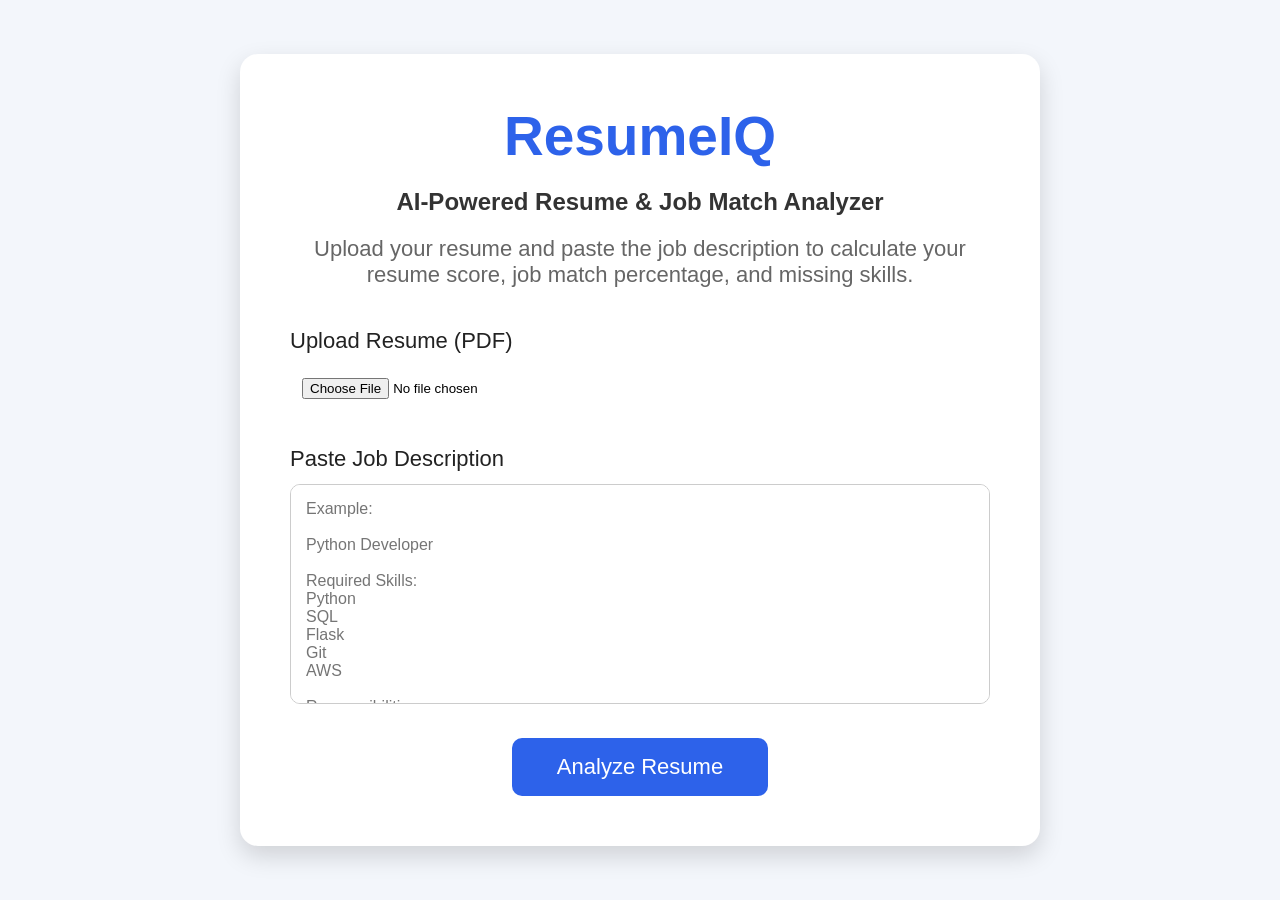
<file: templates/index.html>
<!DOCTYPE html>
<html lang="en">

<head>

    <meta charset="UTF-8">
    <meta name="viewport" content="width=device-width, initial-scale=1.0">

    <title>ResumeIQ</title>

    <style>

        *{
            margin:0;
            padding:0;
            box-sizing:border-box;
            font-family:Arial, Helvetica, sans-serif;
        }

        body{

            background:#f3f6fb;
            display:flex;
            justify-content:center;
            align-items:center;
            min-height:100vh;

        }

        .container{

            width:800px;
            background:white;
            padding:50px;
            border-radius:18px;
            box-shadow:0 10px 25px rgba(0,0,0,0.15);
            text-align:center;

        }

        h1{

            color:#2d62ea;
            font-size:55px;
            margin-bottom:20px;

        }

        h2{

            color:#333;
            margin-bottom:20px;

        }

        p{

            font-size:22px;
            color:#666;
            margin-bottom:40px;

        }

        .section-title{

            text-align:left;
            font-size:22px;
            margin-bottom:12px;
            color:#222;

        }

        input[type=file]{

            width:100%;
            padding:12px;
            margin-bottom:35px;

        }

        textarea{

            width:100%;
            height:220px;
            padding:15px;
            border-radius:10px;
            border:1px solid #ccc;
            resize:none;
            font-size:16px;
            margin-bottom:30px;

        }

        button{

            background:#2d62ea;
            color:white;
            border:none;
            padding:16px 45px;
            font-size:22px;
            border-radius:10px;
            cursor:pointer;
            transition:.3s;

        }

        button:hover{

            background:#1848c9;

        }

    </style>

</head>

<body>

<div class="container">

    <h1>ResumeIQ</h1>

    <h2>AI-Powered Resume & Job Match Analyzer</h2>

    <p>
        Upload your resume and paste the job description to calculate
        your resume score, job match percentage, and missing skills.
    </p>

    <form action="/upload" method="POST" enctype="multipart/form-data">

        <div class="section-title">
            Upload Resume (PDF)
        </div>

        <input
            type="file"
            name="resume"
            accept=".pdf"
            required>

        <div class="section-title">
            Paste Job Description
        </div>

        <textarea
            name="job_description"
            placeholder="Example:

Python Developer

Required Skills:
Python
SQL
Flask
Git
AWS

Responsibilities:
Develop web applications using Python and Flask.
Work with SQL databases.
Collaborate with development teams."
            required></textarea>

        <button type="submit">
            Analyze Resume
        </button>

    </form>

</div>

</body>

</html>
</file>
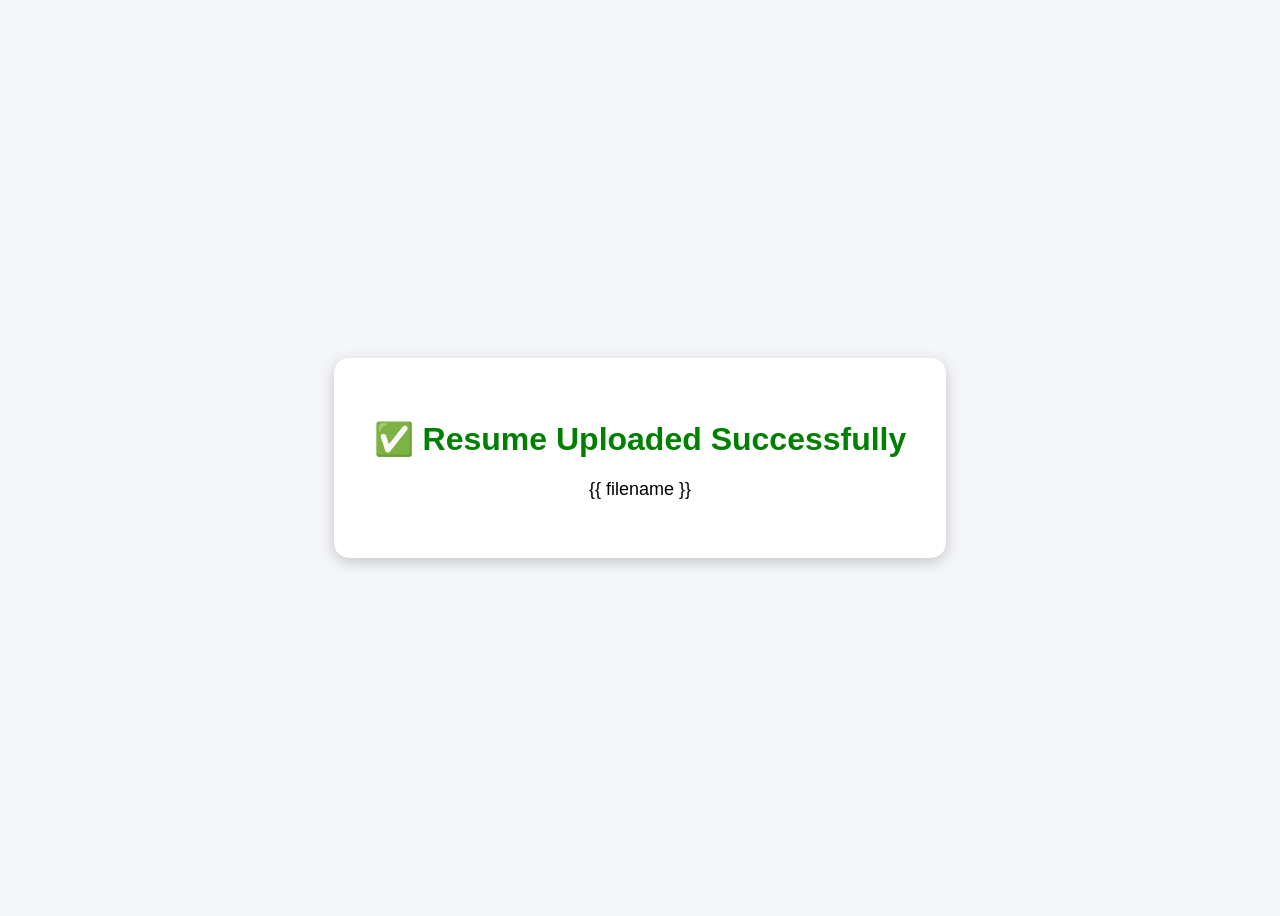
<file: templates/success.html>
<!DOCTYPE html>
<html>
<head>
    <title>Upload Successful</title>

    <style>
        body{
            font-family: Arial;
            background:#f4f6f9;
            display:flex;
            justify-content:center;
            align-items:center;
            height:100vh;
        }

        .card{
            background:white;
            padding:40px;
            border-radius:15px;
            text-align:center;
            box-shadow:0px 4px 15px rgba(0,0,0,0.2);
        }

        h1{
            color:green;
        }

        p{
            font-size:18px;
        }
    </style>
</head>

<body>

<div class="card">

<h1>✅ Resume Uploaded Successfully</h1>

<p>{{ filename }}</p>

</div>

</body>
</html>
</file>
